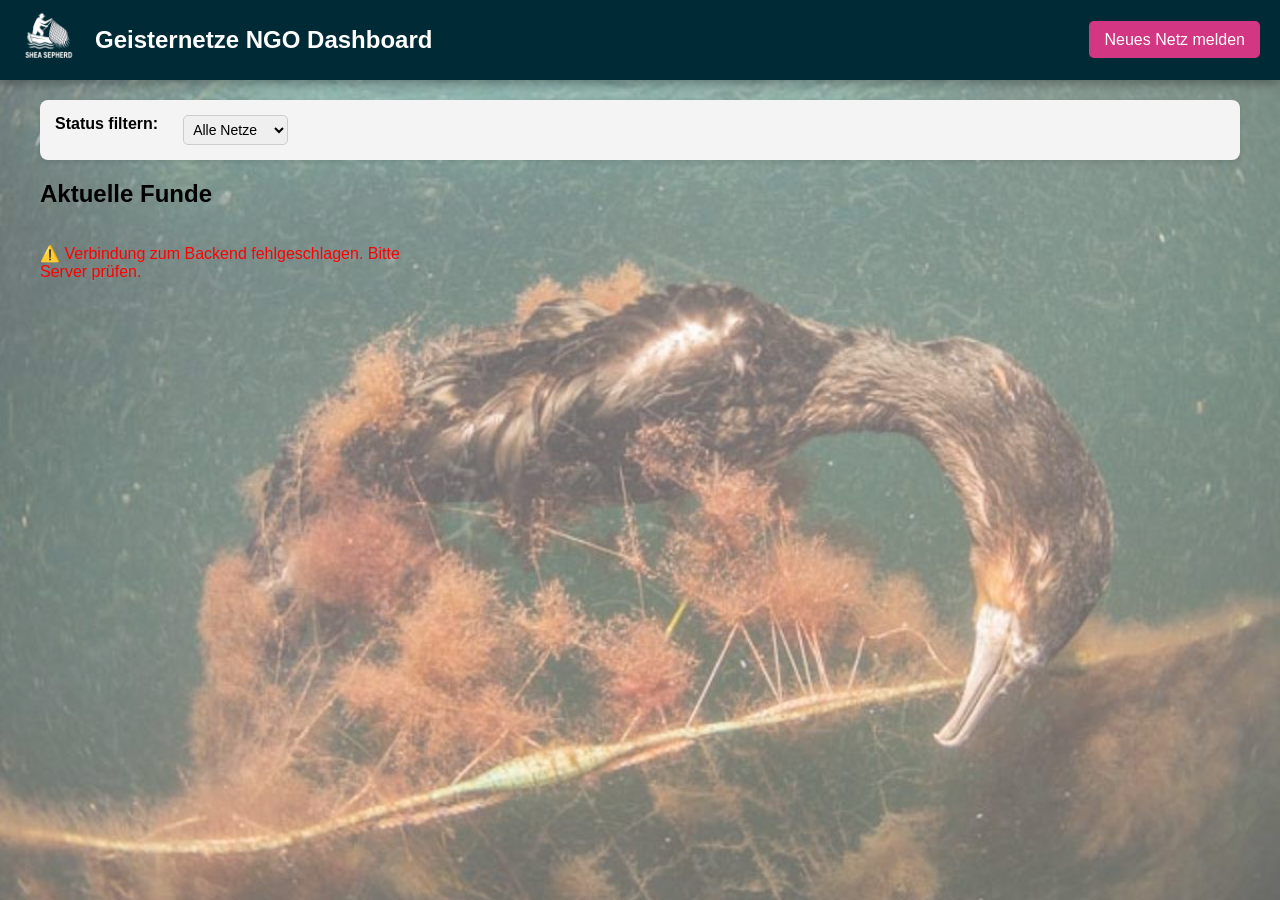
<file: src/main/resources/static/index.html>
<!DOCTYPE html>
<html lang="de">
<head>
    <meta charset="UTF-8">
    <meta name="viewport" content="width=device-width, initial-scale=1.0">
    <title>NGO Geisternetz Dashboard</title>
    <link rel="stylesheet" href="style.css">
    <style>
       /* Lokale Ergänzungen für das Karten-Design (Grid-Layout für die Netz-Anzeige) */
        .net-grid {
            display: grid;
            grid-template-columns: repeat(auto-fill, minmax(300px, 1fr));
            gap: 20px;
            margin-top: 20px;
        }
        .net-card {
            background: #fff;
            border-radius: 8px;
            padding: 15px;
            box-shadow: 0 4px 6px rgba(0,0,0,0.1);
            display: flex;
            flex-direction: column;
            justify-content: space-between;
            border-left: 5px solid var(--wave-cyan);/* Akzentfarbe für die Karten */
        }
        .status-badge {
            display: inline-block;
            padding: 4px 8px;
            border-radius: 4px;
            font-size: 0.85em;
            font-weight: bold;
            background: #eee;
            margin-top: 10px;
        }
        .btn-small {
            display: inline-block;
            margin-top: 15px;
            padding: 8px 12px;
            background: var(--wave-cyan, #0077be);
            color: white;
            text-decoration: none;
            border-radius: 4px;
            text-align: center;
        }
        .btn-small:hover { opacity: 0.9; }
        .nav-btn {
            background: var(--coral, #ff7f50);/* Korallenrot für Action-Buttons */
            color: white;
            padding: 10px 15px;
            text-decoration: none;
            border-radius: 5px;
        }
    </style>
</head>
<body>

<header style="display: flex; justify-content: space-between; align-items: center; padding: 10px 20px; background: #002b36; color: white;">
    <div style="display: flex; align-items: center; gap: 15px;">
        <img src="Copilot_20260126_202152.png" alt="Logo" style="height: 60px; width: auto; border-radius: 5px;">
        <h1 style="margin: 0; font-size: 1.5em;">Geisternetze NGO Dashboard</h1>
    </div>
    <nav>
        <a href="report.html" class="nav-btn">Neues Netz melden</a>
    </nav>
</header>

<div class="container" style="max-width: 1200px; margin: 0 auto; padding: 20px;">
    
    <div class="filter-bar" style="background: #f4f4f4; padding: 15px; border-radius: 8px; margin-bottom: 20px;">
        <label for="filterStatus" style="font-weight: bold;">Status filtern:</label>
        <select id="filterStatus" onchange="applyFilters()" style="padding: 5px; margin-left: 10px;">
            <option value="">Alle Netze</option>
            <option value="REPORTED">Gemeldet</option>
            <option value="RECOVERY_SCHEDULED">In Bergung</option>
            <option value="RECOVERED">Geborgen</option>
            <option value="LOST">Verschollen</option>
        </select>
    </div>

    <div class="list-header">
        <h2>Aktuelle Funde</h2>
    </div>
    
    <div id="netList" class="net-grid">
        <p>Verbindung zum Backend wird aufgebaut...</p>
    </div>
</div>

<script src="script.js"></script>
</body>
</html>
</file>
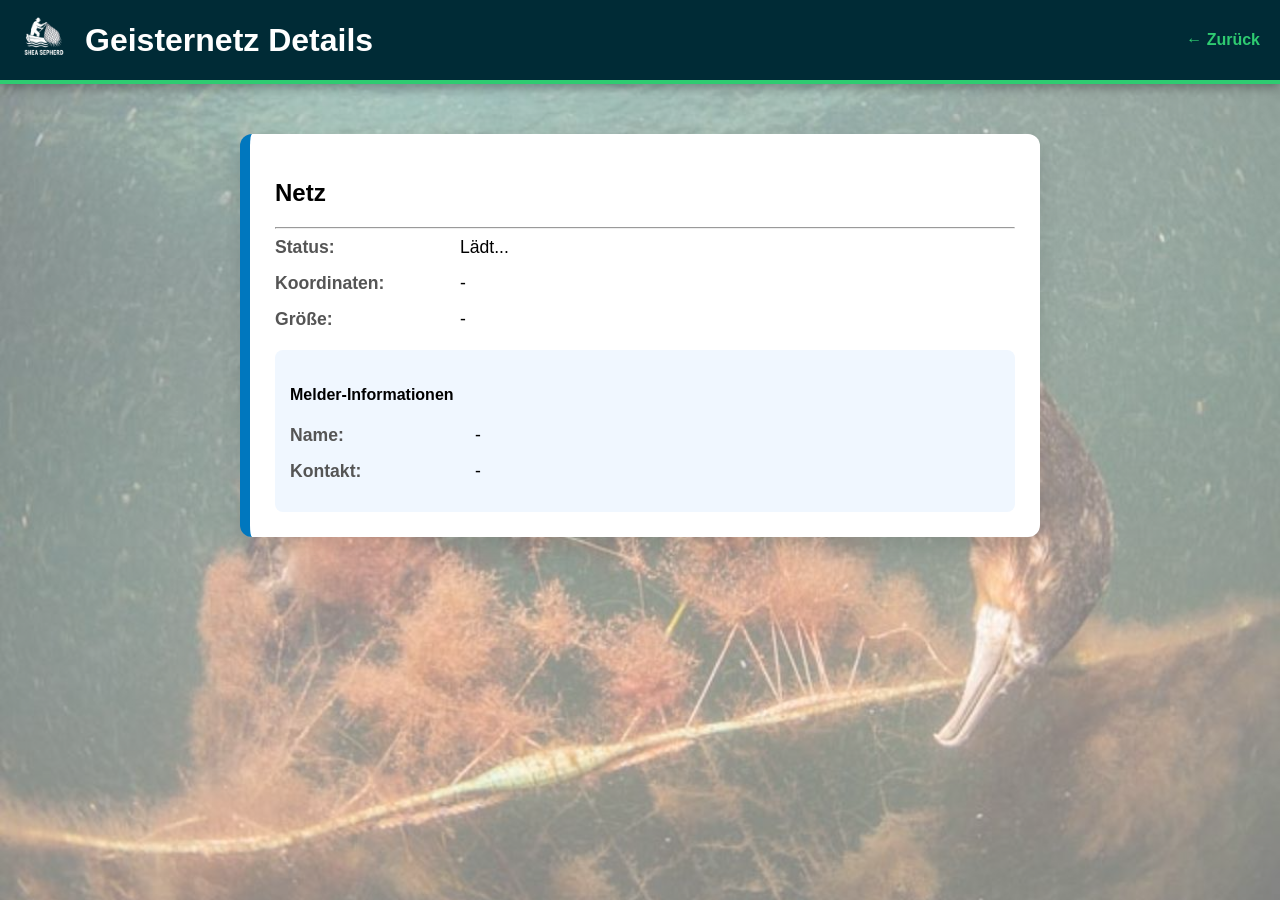
<file: src/main/resources/static/details.html>
<!DOCTYPE html>
<html lang="de">
<head>
    <meta charset="UTF-8">
    <meta name="viewport" content="width=device-width, initial-scale=1.0">
    <title>Netz Details - NGO Dashboard</title>
    <link rel="stylesheet" href="style.css">
    <style>
    /* Spezifisches Styling für die Detailansicht */
        body {
            margin: 0;
            background-image: linear-gradient(rgba(255, 255, 255, 0.5), rgba(255, 255, 255, 0.5)), url('Geisternetze.jpg');
            background-size: cover;
            background-attachment: fixed;
            font-family: sans-serif;
        }
        .header-dark {
            background: #002b36;
            color: white;
            padding: 15px 20px;
            display: flex;
            justify-content: space-between;
            align-items: center;
            border-bottom: 4px solid #2ecc71;
        }
        .header-dark img { height: 50px; }
        
        .container { max-width: 800px; margin: 30px auto; padding: 20px; }
        
        /* Karten-Layout für die Informationsblöcke */
        .info-card {
            background: white;
            border-radius: 12px;
            padding: 25px;
            box-shadow: 0 10px 20px rgba(0,0,0,0.1);
            border-left: 10px solid #0077be;
        }

        .action-card {
            background: #fdfdfd;
            border-radius: 12px;
            padding: 25px;
            margin-top: 20px;
            box-shadow: 0 5px 15px rgba(0,0,0,0.05);
            display: none; /* Wird via JS eingeblendet */
        }

        .data-row { margin-bottom: 15px; font-size: 1.1em; }
        .data-label { font-weight: bold; color: #555; width: 180px; display: inline-block; }
        
        input { padding: 10px; border: 1px solid #ddd; border-radius: 5px; margin-right: 5px; }
        button { padding: 10px 20px; border: none; border-radius: 5px; cursor: pointer; color: white; background: #0077be; font-weight: bold; }
        button:hover { opacity: 0.9; }
    </style>
</head>
<body>

<header class="header-dark">
    <div style="display: flex; align-items: center; gap: 15px;">
        <img src="Copilot_20260126_202152.png" alt="Logo">
        <h1 style="margin:0;">Geisternetz Details</h1>
    </div>
    <nav><a href="index.html" style="color: #2ecc71; text-decoration: none; font-weight: bold;">← Zurück</a></nav>
</header>

<div class="container">
    <div class="info-card">
        <h2><span id="netIdTitle">Netz</span></h2>
        <hr>
        <div id="detailsContent">
            <div class="data-row"><span class="data-label">Status:</span> <span id="viewStatus">Lädt...</span></div>
            <div class="data-row"><span class="data-label">Koordinaten:</span> <span id="viewCoords">-</span></div>
            <div class="data-row"><span class="data-label">Größe:</span> <span id="viewSize">-</span></div>
            
            <div style="margin-top: 20px; padding: 15px; background: #f0f7ff; border-radius: 8px;">
                <h4>Melder-Informationen</h4>
                <div class="data-row"><span class="data-label">Name:</span> <span id="viewReporterName">-</span></div>
                <div class="data-row"><span class="data-label">Kontakt:</span> <span id="viewReporterPhone">-</span></div>
            </div>
        </div>
    </div>

    <div id="actionsArea" class="action-card">
        <h3>Verfügbare Aktionen</h3>
        
        <div id="claimSection" style="display: none;">
            <p>Möchtest du dieses Netz bergen?</p>
            <input id="resName" placeholder="Dein Name">
            <input id="resPhone" type="tel" pattern="^\+?[0-9]{7,15}$" placeholder="Telefon (+49...)">
            <button onclick="handleClaim()">Netz reservieren</button>
        </div>

        <div id="recoverSection" style="display: none;">
    <p>Bergung erfolgreich abgeschlossen?</p>
    <p style="margin: 0; color: #666;"><small>Hinweis: Nutze Test-ID <b>1</b> (Team Ocean Care)</small></p>
    <input id="resId" type="number" placeholder="Deine Rescuer-ID">
    <button onclick="handleRecover()" style="background: #2ecc71;">Als GEBORGEN markieren</button>
		</div>

        <div id="lostSection" style="margin-top: 20px; border-top: 1px solid #eee; padding-top: 15px;">
            <p><small>Netz nicht gefunden? Als verschollen markieren:</small></p>
            <input id="lostName" placeholder="Dein Name">
            <button onclick="handleLost()" style="background: #e74c3c;">Verschollen melden</button>
        </div>
    </div>
</div>

<script src="script.js"></script>

<script>
    document.addEventListener('DOMContentLoaded', () => {
        if (typeof loadNetDetails === 'function') {
            loadNetDetails();
        }
    });
</script>
</body>
</html>
</file>
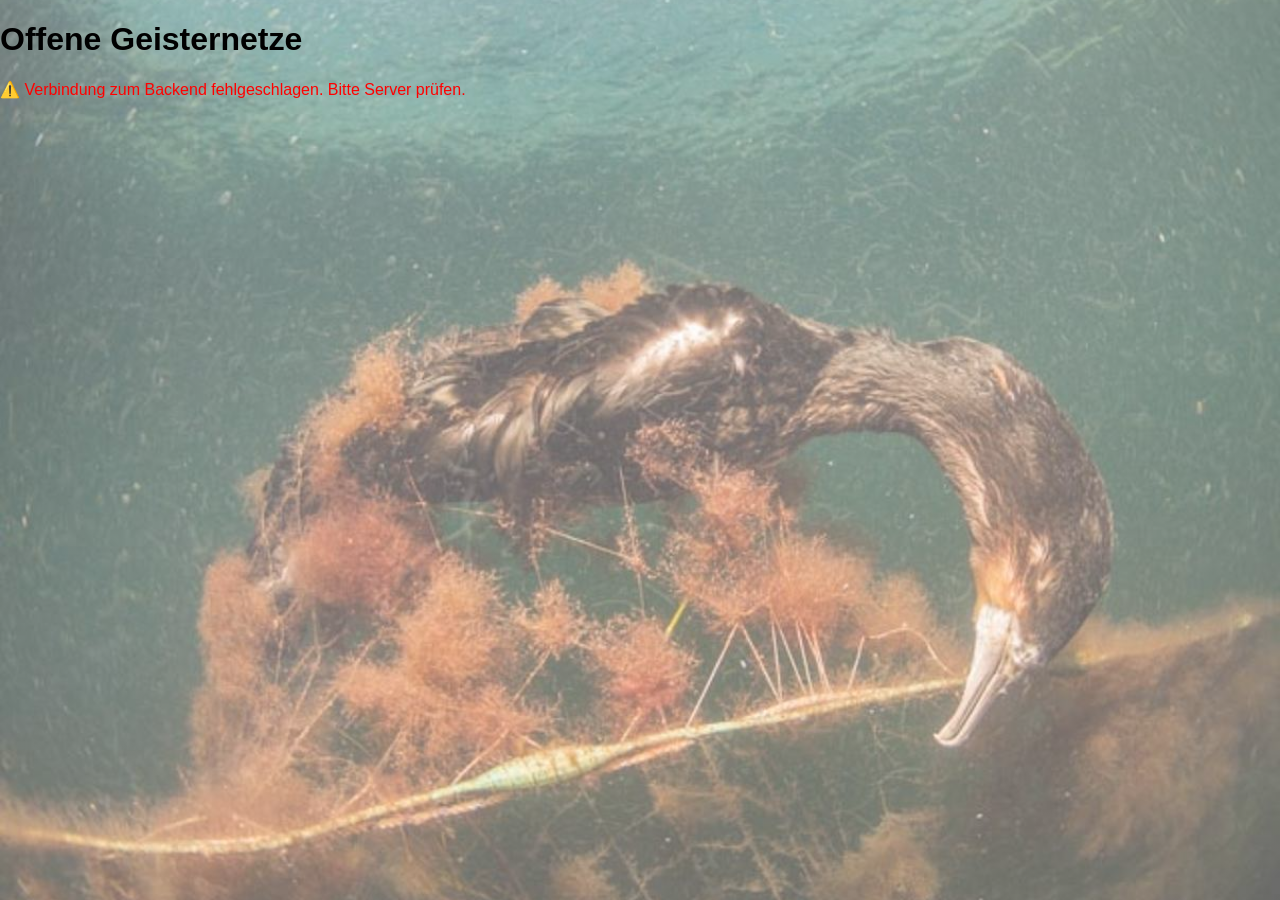
<file: src/main/resources/static/list.html>
<!DOCTYPE html>
<html lang="de">
<head>
  <meta charset="UTF-8">
  <title>Offene Netze</title>
  <link rel="stylesheet" href="style.css">
</head>
<body>

<h1>Offene Geisternetze</h1>

<div id="netList"></div>

<script src="script.js"></script>
<script>
// Spezifischer Funktionsaufruf für diese Seite:
// Lädt nur die Netze, die zur Bergung "frei" stehen
  loadOpenNets();
</script>

</body>
</html>
</file>
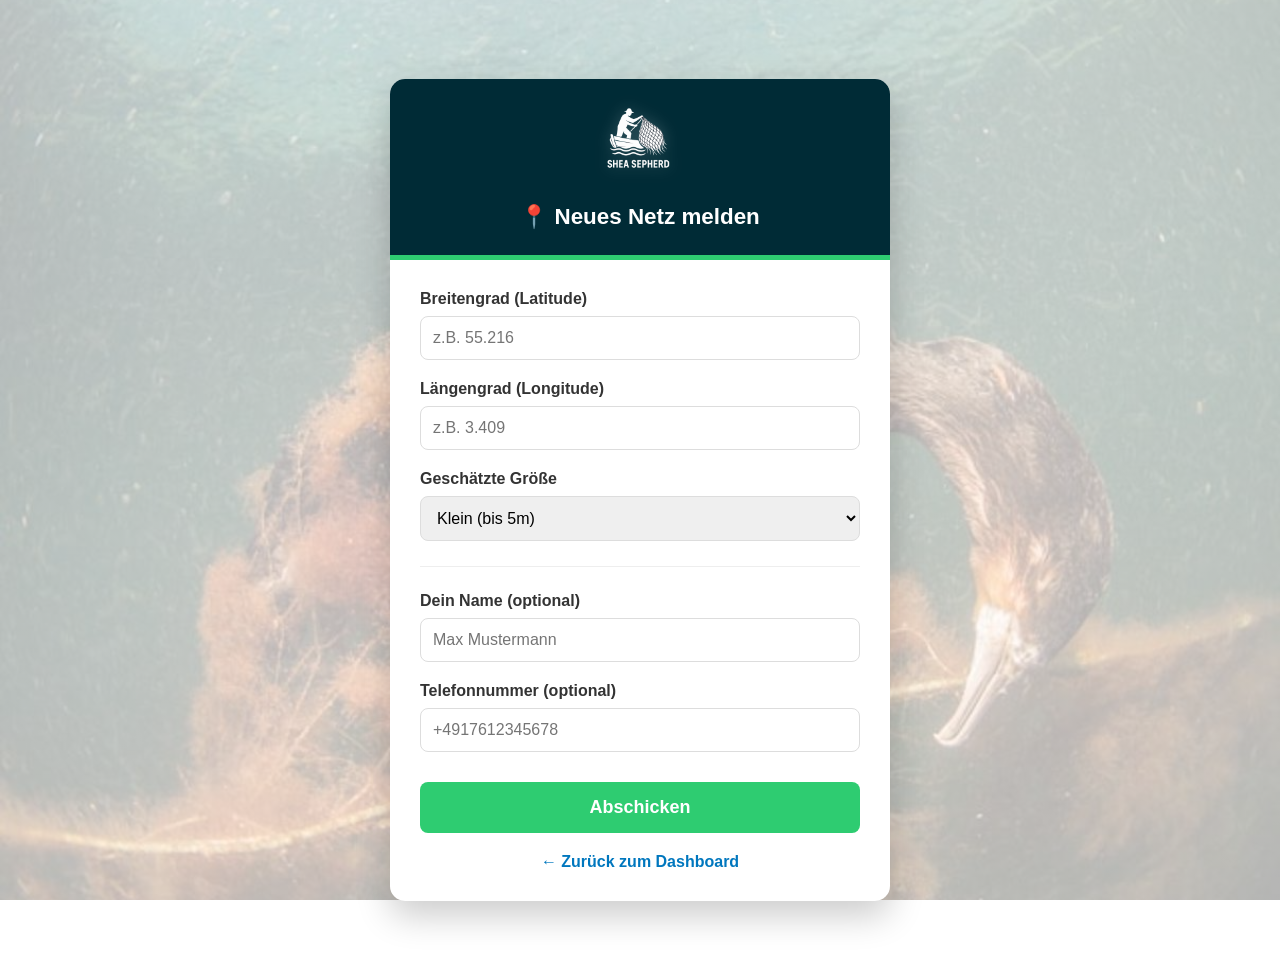
<file: src/main/resources/static/report.html>
<!DOCTYPE html>
<html lang="de">
<head>
    <meta charset="UTF-8">
    <meta name="viewport" content="width=device-width, initial-scale=1.0">
    <title>Netz melden - NGO Geisternetz</title>
    <link rel="stylesheet" href="style.css">
    <style>
        /* Spezifisches Styling für das Meldeformular (Zentrierung und Glas-Effekt) */
        body { 
            margin: 0;
            padding: 0;
            background-image: linear-gradient(rgba(255, 255, 255, 0.7), rgba(255, 255, 255, 0.7)), 
                              url('Geisternetze.jpg');
            background-size: cover;
            background-position: center;
            background-attachment: fixed;
            font-family: 'Segoe UI', Tahoma, Geneva, Verdana, sans-serif;
        }

        .container {
            display: flex;
            justify-content: center;
            align-items: center;
            min-height: 100vh;
            padding: 20px;
        }

        .form-container {
            max-width: 500px;
            width: 100%;
            background: white;
            border-radius: 15px;
            box-shadow: 0 15px 35px rgba(0,0,0,0.2);
            overflow: hidden;
        }

        /* Branding: Dunkler Header analog zum Dashboard */
        .form-header {
            background: #002b36; 
            padding: 25px;
            text-align: center;
            border-bottom: 5px solid #2ecc71; 
        }

        .form-header img {
            height: 80px;
            width: auto;
            filter: drop-shadow(0px 0px 8px rgba(255,255,255,0.2));
        }

        .form-header h2 {
            color: white;
            margin: 15px 0 0 0;
            font-size: 1.4em;
        }

        .form-content { padding: 30px; }
        .form-group { margin-bottom: 20px; }
        label { display: block; margin-bottom: 8px; font-weight: bold; color: #333; }

        input, select {
            width: 100%;
            padding: 12px;
            border: 1px solid #ddd;
            border-radius: 8px;
            box-sizing: border-box;
            font-size: 16px;
        }

        .btn-submit {
            width: 100%;
            background: #2ecc71;
            color: white;
            border: none;
            padding: 15px;
            font-size: 18px;
            font-weight: bold;
            border-radius: 8px;
            cursor: pointer;
            transition: background 0.3s ease;
            margin-top: 10px;
        }

        .btn-submit:hover { background: #27ae60; }
        .back-link { display: block; text-align: center; margin-top: 20px; color: #0077be; text-decoration: none; font-weight: bold; }
    </style>
</head>
<body>

<div class="container">
    <div class="form-container">
        <div class="form-header">
            <img src="Copilot_20260126_202152.png" alt="Logo">
            <h2>📍 Neues Netz melden</h2>
        </div>

        <div class="form-content">
            <form id="reportForm">
                <div class="form-group">
                    <label>Breitengrad (Latitude)</label>
                    <input type="number" step="any" name="latitude" placeholder="z.B. 55.216" required>
                </div>

                <div class="form-group">
                    <label>Längengrad (Longitude)</label>
                    <input type="number" step="any" name="longitude" placeholder="z.B. 3.409" required>
                </div>

                <div class="form-group">
                    <label>Geschätzte Größe</label>
                    <select name="sizeEstimate">
                        <option value="small">Klein (bis 5m)</option>
                        <option value="medium">Mittel (5m - 20m)</option>
                        <option value="large">Groß (über 20m)</option>
                    </select>
                </div>

                <hr style="border: 0; border-top: 1px solid #eee; margin: 25px 0;">

                <div class="form-group">
                    <label>Dein Name (optional)</label>
                    <input type="text" name="reporterName" placeholder="Max Mustermann">
                </div>

                <div class="form-group">
                    <label>Telefonnummer (optional)</label>
                    <input type="tel" 
                           name="reporterPhone" 
                           placeholder="+4917612345678"
                           pattern="^\+?[0-9]{7,15}$" 
                           title="Bitte geben Sie eine gültige Telefonnummer ein.">
                </div>

                <button type="submit" class="btn-submit">Abschicken</button>
            </form>
            
            <div id="result"></div>
            <a href="index.html" class="back-link">← Zurück zum Dashboard</a>
        </div>
    </div>
</div>

<script src="script.js"></script>
</body>
</html>
</file>
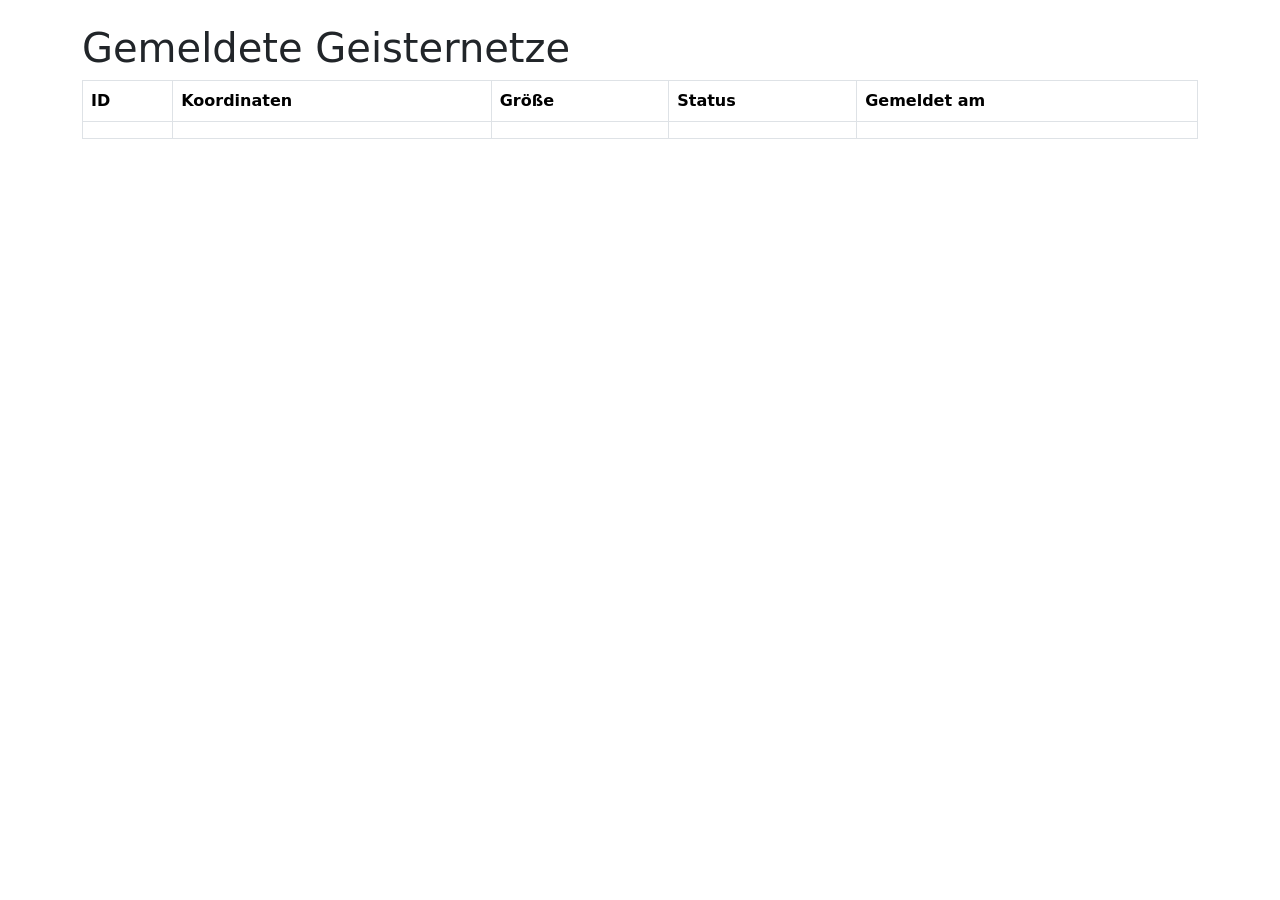
<file: src/main/resources/templates/ghostnets.html>
<!DOCTYPE html>
<html xmlns:th="http://www.thymeleaf.org">
<head>
    <title>Gemeldete Geisternetze</title>
    <link rel="stylesheet" href="https://cdn.jsdelivr.net/npm/bootstrap@5.3.0/dist/css/bootstrap.min.css">
</head>
<body class="container mt-4">
    <h1>Gemeldete Geisternetze</h1>
    <table class="table table-bordered">
        <thead>
            <tr>
                <th>ID</th>
                <th>Koordinaten</th>
                <th>Größe</th>
                <th>Status</th>
                <th>Gemeldet am</th>
            </tr>
        </thead>
        <tbody>
            <tr th:each="net : ${ghostnets}">
                <td th:text="${net.id}"></td>
                <td th:text="${net.latitude + ', ' + net.longitude}"></td>
                <td th:text="${net.sizeEstimate}"></td>
                <td th:text="${net.status}"></td>
                <td th:text="${net.reportedAt}"></td>
            </tr>
        </tbody>
    </table>
</body>
</html>
</file>
<file: src/main/resources/static/style.css>
/**
 * GHOSTNET STYLESHEET
 * CSS-Variablen für ein konsistentes Farbschema
 */

:root {
    --deep-blue: #002b36;      /* Hintergrund Header & Logo */
    --wave-cyan: #2aa198;      /* Hauptakzentfarbe (Maritim) */
    --sand: #fdf6e3;           /* Helle Kontrastfarbe */
    --coral: #d33682;          /* Warnfarbe / Akzente */
    --success-green: #859900;  /* Erfolgsmeldungen / Geborgen-Status */
}

body {
    margin: 0;
    padding: 0;
    /* Dynamisches Hintergrundbild mit leichtem Overlay für bessere Text-Lesbarkeit */
    background-image: linear-gradient(rgba(255, 255, 255, 0.4), rgba(255, 255, 255, 0.4)), 
                      url('Geisternetze.jpg');
    background-size: cover;
    background-position: center;
    background-attachment: fixed;
    font-family: 'Segoe UI', Tahoma, Geneva, Verdana, sans-serif;
}

header {
    background: var(--deep-blue);
    color: white;
    padding: 1rem 2rem;
    display: flex;
    justify-content: space-between;
    align-items: center;
    box-shadow: 0 4px 10px rgba(0,0,0,0.3);
}

.logo-area img { height: 50px; }

.container { 
    max-width: 1200px; 
    margin: 20px auto; 
    padding: 0 20px; 
}

/* Karten-Container: Fokuspunkt der Anwendung */
#map { 
    height: 450px; 
    border-radius: 12px; 
    border: 3px solid var(--wave-cyan);
    margin-bottom: 20px;
}

/* Interaktive Elemente (Filter & Formulare) */
.filter-bar {
    background: white;
    padding: 15px;
    border-radius: 8px;
    display: flex;
    gap: 15px;
    margin-bottom: 20px;
    box-shadow: 0 2px 5px rgba(0,0,0,0.1);
}

select, input, button {
    padding: 10px;
    border-radius: 5px;
    border: 1px solid #ccc;
    font-size: 14px;
}

button {
    background: var(--wave-cyan);
    color: white;
    border: none;
    cursor: pointer;
    font-weight: bold;
    transition: transform 0.1s ease;
}

button:hover { 
    opacity: 0.9;
    transform: translateY(-1px); /* Subtiler Hover-Effekt */
}

/* Karten-Design für die Listenansicht der Netze */
.net-card {
    background: white;
    padding: 15px;
    border-radius: 8px;
    margin-bottom: 10px;
    border-left: 5px solid var(--wave-cyan);
    display: flex;
    justify-content: space-between;
    align-items: center;
    transition: box-shadow 0.3s ease;
}

.net-card:hover {
    box-shadow: 0 4px 12px rgba(0,0,0,0.15);
}

/* Dynamische Statusfarben für die linke Kartenkante */
.status-REPORTED { border-left-color: #cb4b16; }       /* Orange: Neu gemeldet */
.status-IN_PREPARATION { border-left-color: #b58900; } /* Gelb: In Planung */
.status-RECOVERED { border-left-color: var(--success-green); } /* Grün: Erledigt */
</file>
